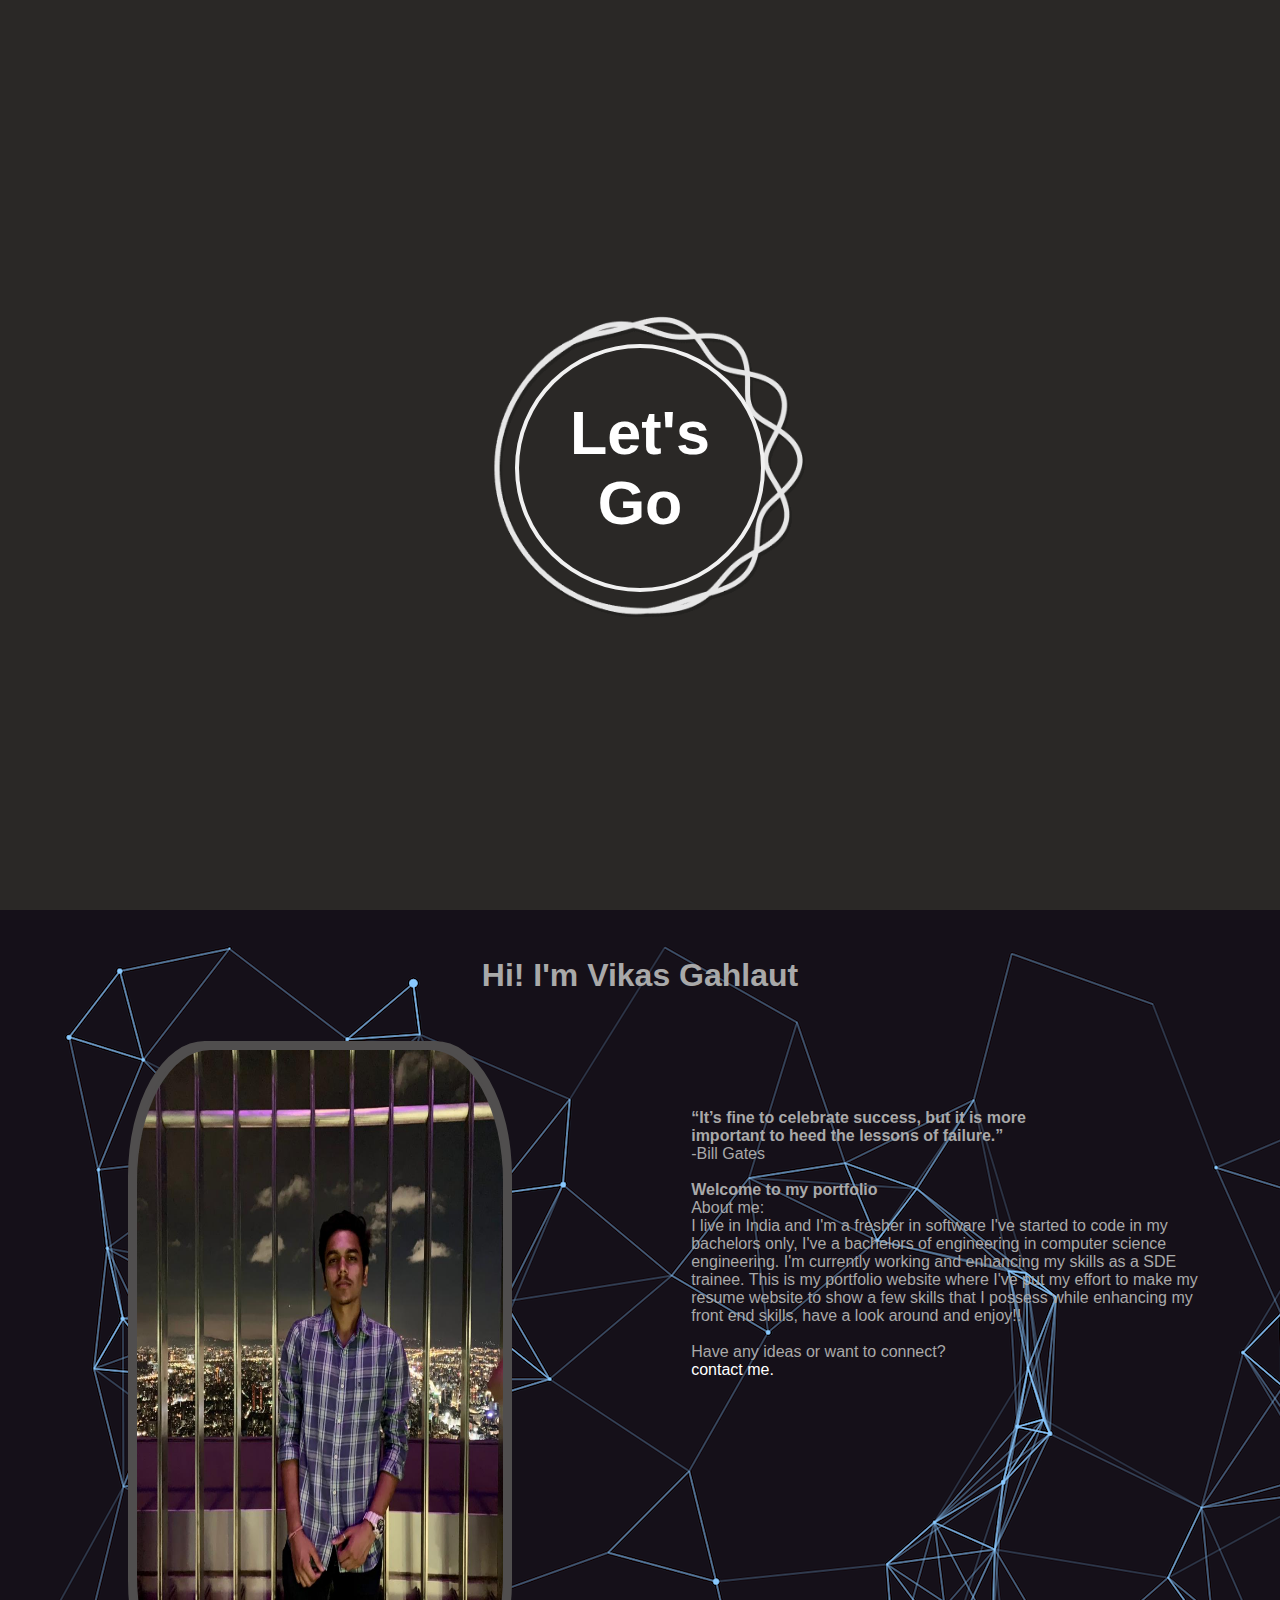
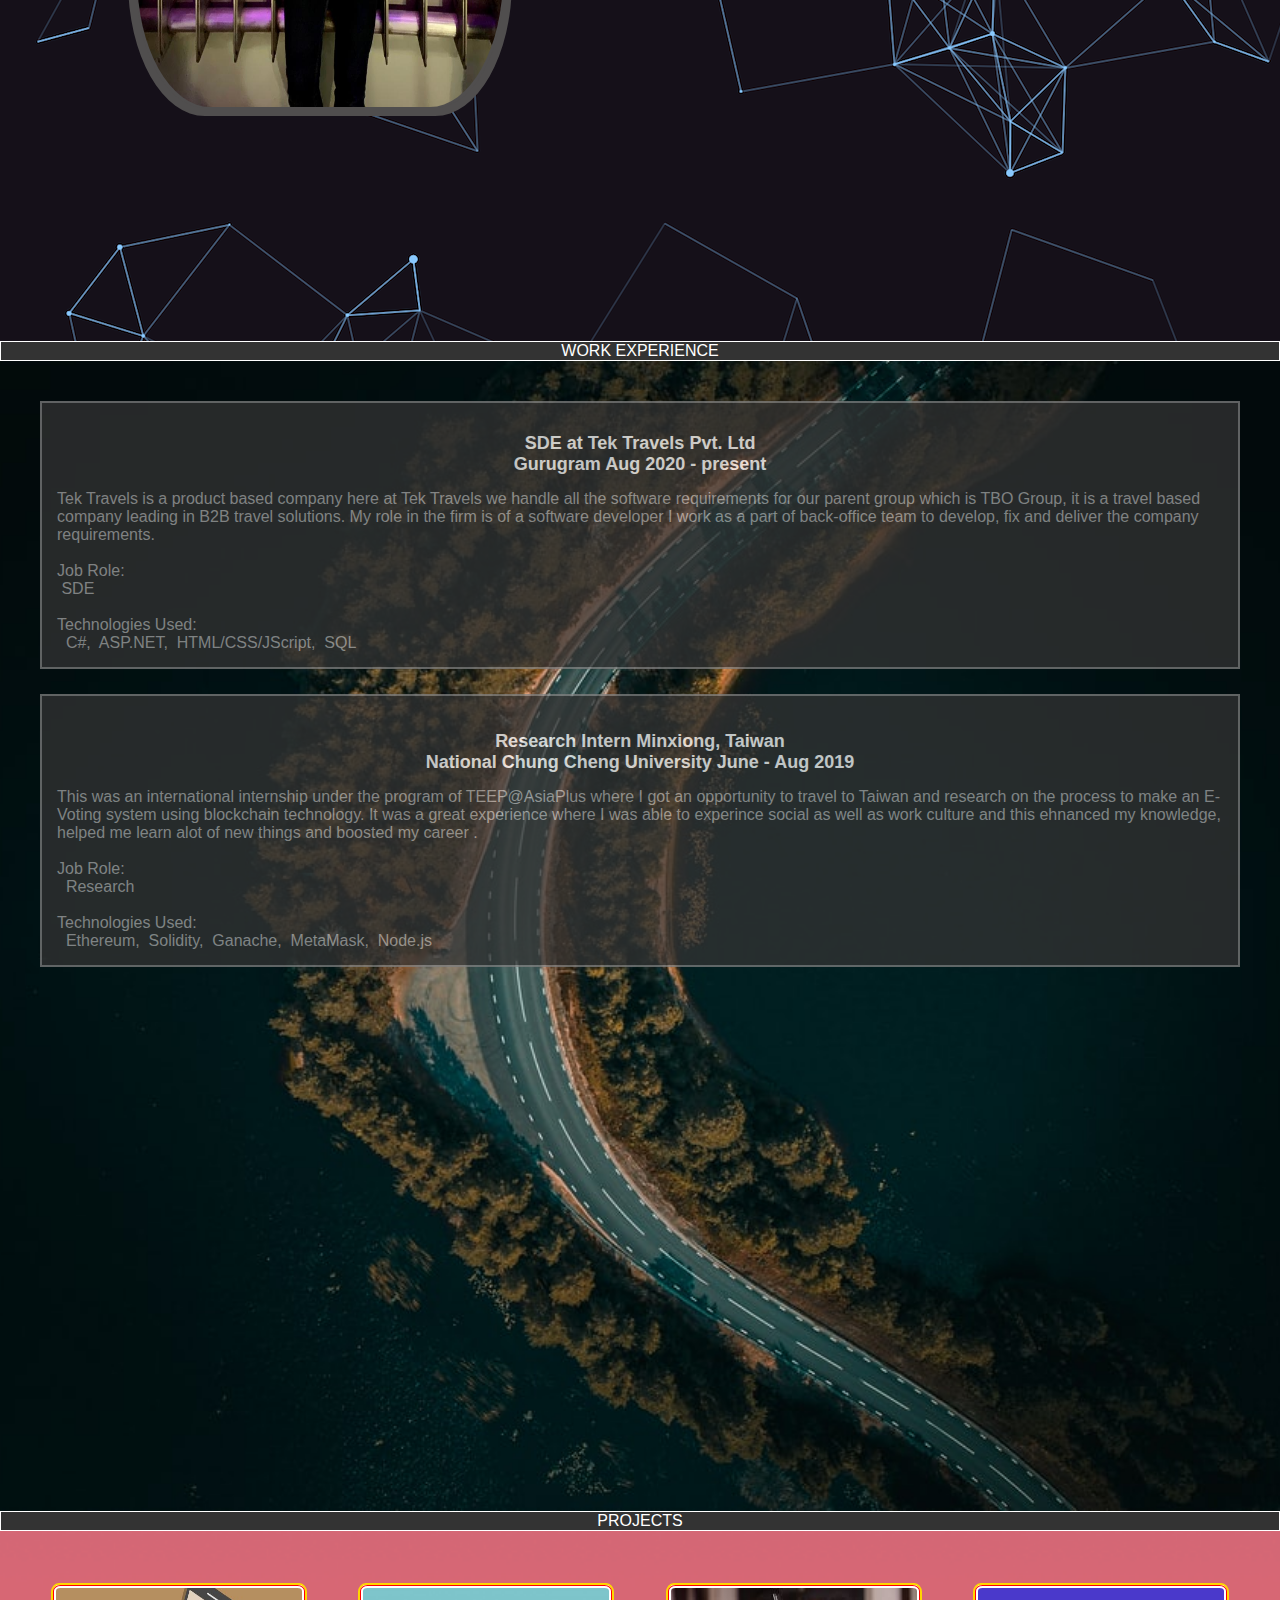
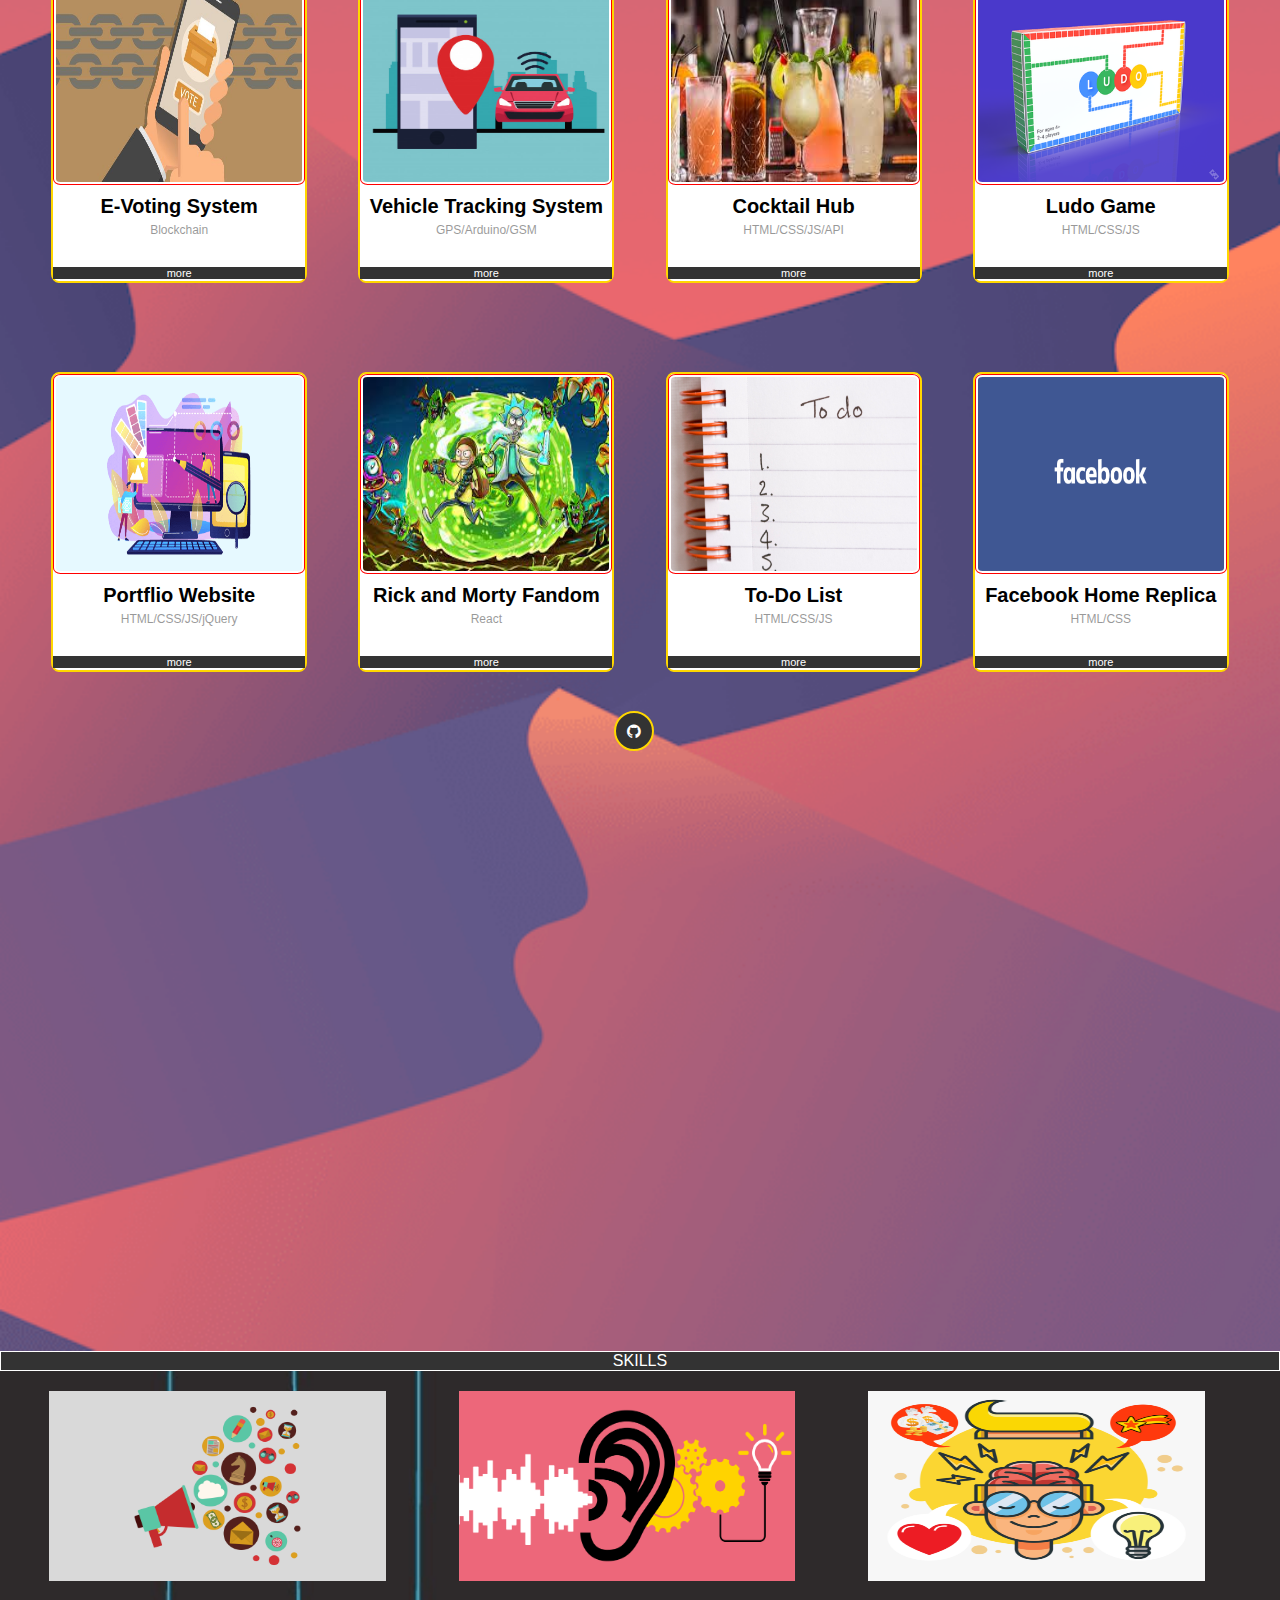
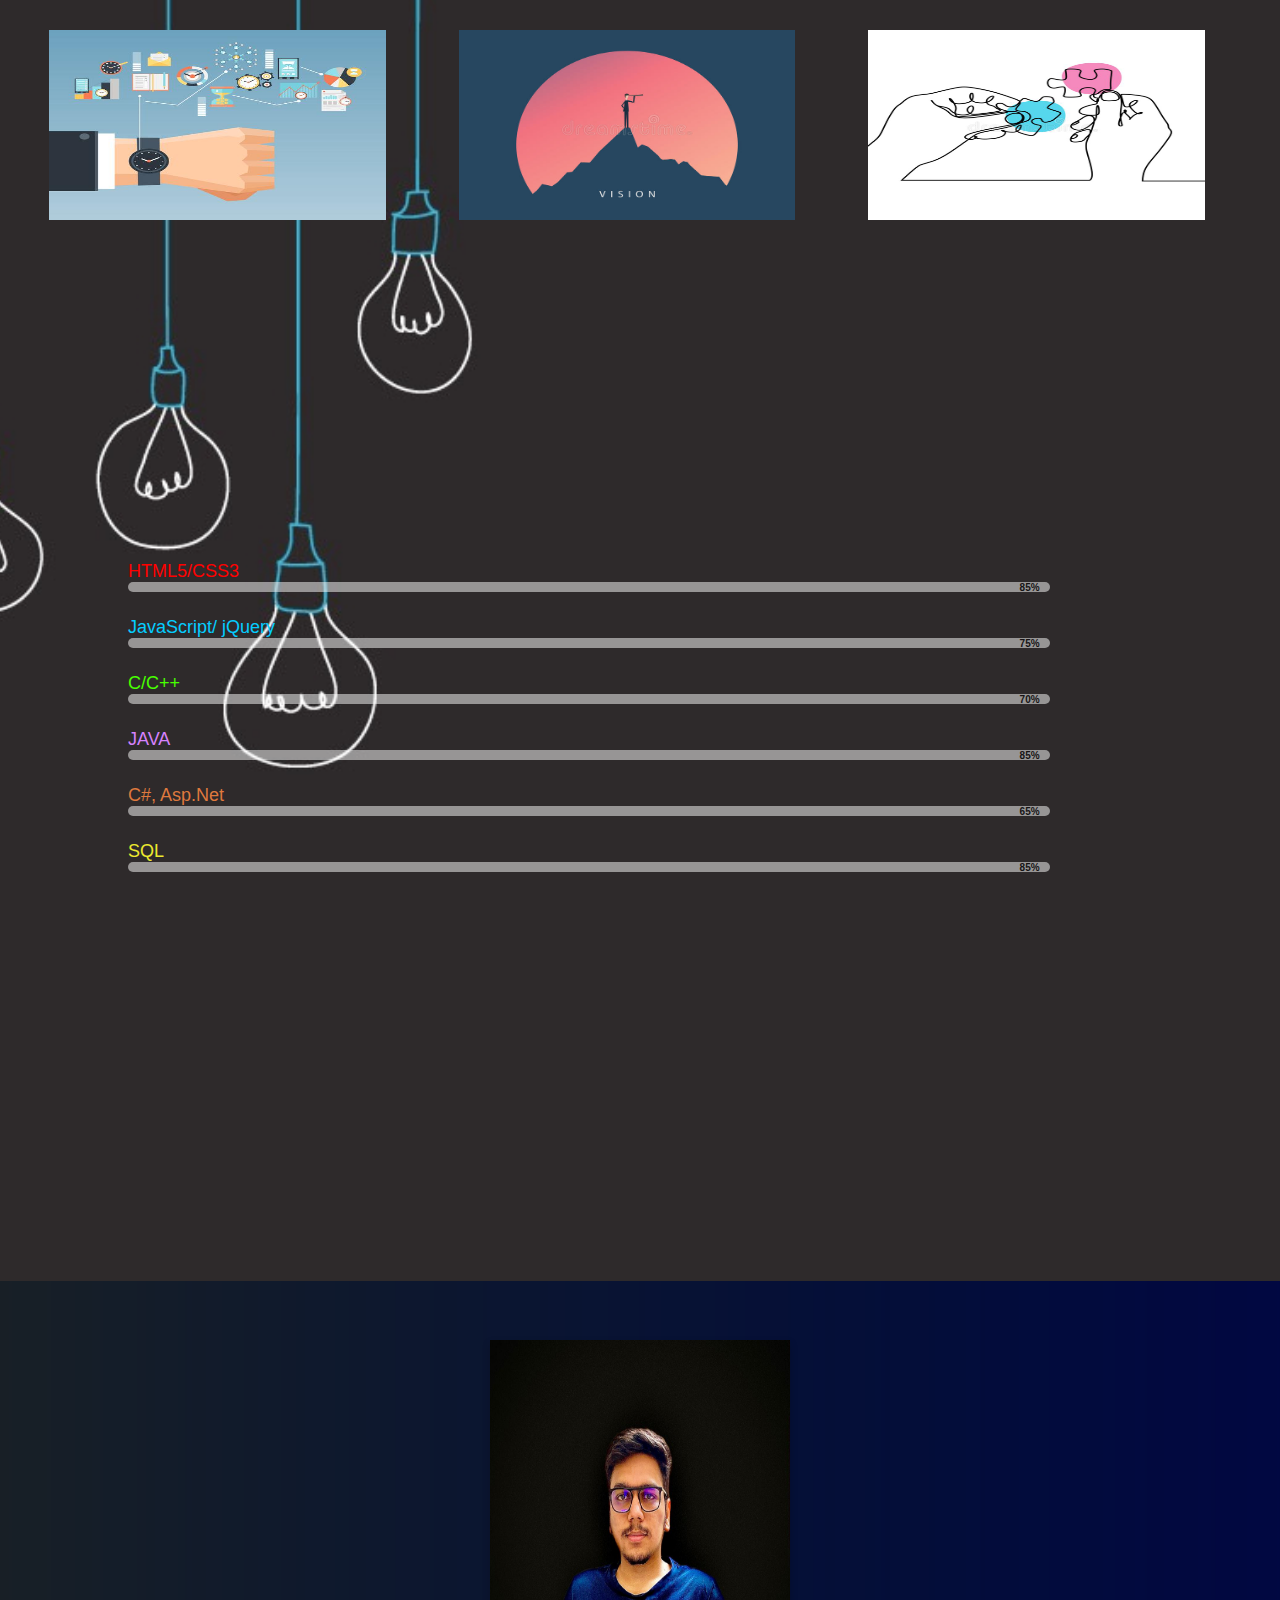
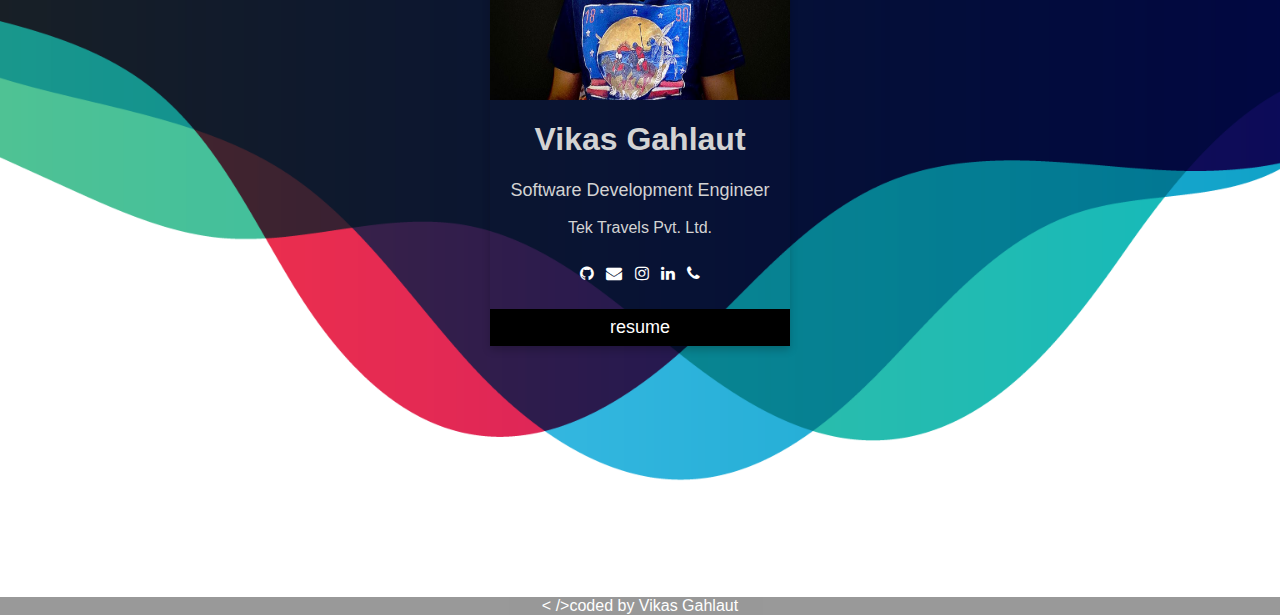
<file: index.html>
<html>
<title>
  Vikas' Portfolio
</title>

<head>
  <meta name="viewport" content="width=device-width, initial-scale=1.0">
  <script src="https://cdn.jsdelivr.net/npm/@popperjs/core@2.9.1/dist/umd/popper.min.js"
    integrity="sha384-SR1sx49pcuLnqZUnnPwx6FCym0wLsk5JZuNx2bPPENzswTNFaQU1RDvt3wT4gWFG" crossorigin="anonymous">
  </script>
  <script src="https://cdn.jsdelivr.net/npm/bootstrap@5.0.0-beta3/dist/js/bootstrap.min.js"
    integrity="sha384-j0CNLUeiqtyaRmlzUHCPZ+Gy5fQu0dQ6eZ/xAww941Ai1SxSY+0EQqNXNE6DZiVc" crossorigin="anonymous">
  </script>
  <script src="https://ajax.googleapis.com/ajax/libs/jquery/3.5.1/jquery.min.js"></script>
  <meta name="viewport" content="width=device-width, initial-scale=1">
  <link rel="stylesheet" href="https://cdnjs.cloudflare.com/ajax/libs/font-awesome/4.7.0/css/font-awesome.min.css">
  <script src="home.js">

  </script>
  <!-- <link rel="stylesheet" href="https://www.w3schools.com/w3css/4/w3.css"> -->
  <link rel="stylesheet" type="text/css" href="home.css">
</head>

<body>

  <div id="navbarMain">
    <span class="navbar" id="home">Home</span>
    <span class="navbar" id="work">Work Experience</span>
    <span class="navbar" id="projects">Projects</span>
    <span class="navbar" id="skills">Skills</span>
    <span class="navbar contactme" id="contact">Contact Me</span>
  </div>

  <div class="bg-image img1">
    <div class="bg-text" id="textTop">
      Let's Go
    </div>
  </div>

  <div class="img2">
    <div id="name" class="content">
      <h1>Hi! I'm Vikas Gahlaut</h1>
    </div>
    <div class="bg-image" id="secondDiv">
      <div id="myImage">
        <div class="mySlides">
          <img src="myImage1.jpeg" alt="my Image" style="width: 100%;height: 100%; border-radius: 20%;">
        </div>
        <div class="mySlides">
          <img src="myImage4.jpeg" alt="my Image" style="width: 100%;height: 100%; border-radius: 20%;">
        </div>
        <div class="mySlides">
          <img src="myImage2.jpeg" alt="my Image" style="width: 100%;height: 100%; border-radius: 20%;">
        </div>
        <div class="mySlides">
          <img src="myImage3.jpeg" alt="my Image" style="width: 100%;height: 100%; border-radius: 20%;">
        </div>

      </div>
      <script>
        //photo slider 
        var slideIndex = 0;
        showSlides();

        function showSlides() {
          var i;
          var slides = document.getElementsByClassName("mySlides");
          for (i = 0; i < slides.length; i++) {
            slides[i].style.display = "none";
          }
          slideIndex++;
          if (slideIndex > slides.length) {
            slideIndex = 1
          }
          slides[slideIndex - 1].style.display = "block";
          if (screen.width >= 600) {
            if (slideIndex == 1 || slideIndex == 3) {
              document.getElementById('myImage').style.width = "30%";
              document.getElementById('myImage').style.marginLeft = "10%";
            } else {
              document.getElementById('myImage').style.width = "45%";
              document.getElementById('myImage').style.marginLeft = "5%";
            }
          } else {
            document.getElementById('myImage').style.width = "80%";
            document.getElementById('myImage').style.height = "60%";
            document.getElementById('myImage').style.marginLeft = "10%";
          }

          setTimeout(showSlides, 2000); // Change image every 2 seconds
        }
      </script>
      <div id="myText">
        <p>
          <b>“It’s fine to celebrate success, but it is more <br>important to heed the lessons of failure.”
          </b><br>-Bill Gates<br><br>

          <b>Welcome to my portfolio</b><br>
          About me:<br>
          I live in India and I'm a fresher in software I've started to code in my bachelors only, I've a bachelors of engineering
          in computer science engineering. I'm currently working and enhancing my skills as a SDE trainee.
          This is my portfolio website where I've put my effort to make my resume website to show a few skills that I possess
          while enhancing my front end skills, have a look around and enjoy!!<br><br>
          Have any ideas or want to connect? <br><a class="contactMe" id="contactmeTxt">contact me.</a>
        </p>
      </div>
    </div>

  </div>

  <div class="bg-image img3">
    <div class="heading">WORK EXPERIENCE</div>
    <div id="workDiv">
      <div class="txtWorkEx" id="txtWorkEx">
        <div class="headingWorkEx" id="gurgaon">
          <b> SDE at Tek Travels Pvt. Ltd<br>
            Gurugram Aug 2020 - present
          </b>
        </div>
        Tek Travels is a product based company here at Tek Travels we handle all the software requirements for our
        parent group which is TBO Group, it is a travel based company leading in B2B travel solutions.
        My role in the firm is of a software developer I work as a part of back-office team to develop, fix and deliver
        the company requirements.<br><br>
        Job Role:<br>&nbsp;SDE <br><br>
        Technologies Used:<br>&nbsp; C#,&nbsp; ASP.NET,&nbsp; HTML/CSS/JScript,&nbsp; SQL<br>
      </div>
      
      <div class="txtWorkEx" id="txtWorkEx2">
        <div class="headingWorkEx" style="margin-top:5px;">
          <b>Research Intern Minxiong, Taiwan<br>
            National Chung Cheng University June - Aug 2019</b>
        </div>
        This was an international internship under the program of TEEP@AsiaPlus where I got an opportunity to travel to
        Taiwan and research on the process to make an E-Voting system using blockchain technology. It was a great
        experience where I was able to experince social as well as work culture and this ehnanced my knowledge, helped
        me
        learn alot of new things and boosted my career .<br><br>
        Job Role:<br>&nbsp; Research<br><br>
        Technologies Used:<br>&nbsp; Ethereum,&nbsp; Solidity,&nbsp; Ganache,&nbsp; MetaMask,&nbsp;
        Node.js<br>
      </div>
    </div>
  </div>

  <div class="bg-image img4" id="projectsDiv" >
    <div class="heading">PROJECTS</div>
    <div class="project"  onclick="showMore(1)">
      <img class="pimg" alt="E-Voting Image" src="eVoting.jpeg" id="i1">
      <p class="headingP" id="p1">E-Voting System</p>
      <p class="tech">Blockchain</p>
      <p class="moreButton" id="b1" >more</p>
      <p class="pcontent" id="c1">In this project I along with my team did a research on the development of an electronic
        voting system that can be used by many states or even companies to conduct elections
        which works on Blockchain technology for this we used Ethereum blockchain open-source to
        create the system. This project was assigned to me under my research internship at CCU
        Taiwan.</p>
    </div>
    <div class="project" onclick="showMore(2)">
      <img class="pimg" alt="Vehicle tracking Image" src="vehicle.jpg" id="i2">
      <p class="headingP" id="p2">Vehicle Tracking System</p>
      <p class="tech">GPS/Arduino/GSM</p>
      <p class="moreButton" id="b2" >more</p>
      <p class="pcontent" id="c2">Wireless communication technologies
        which enables us to communicate between vehicle to vehicle and vehicle to person by just sending a message from a device to the 
        tracking system and then it provides us with a geographical location of the first vehicle to the other vehicle/vehicles so that 
        they can follow it and reach their respective destination with ease</p>
    </div>
    <div class="project" onclick="showMore(3)">
      <img class="pimg" alt="Cocktail hub img" src="cocktail.jfif" id="i3">
      <p class="headingP" id="p3">Cocktail Hub</p>
      <p class="tech">HTML/CSS/JS/API</p>
      <p class="moreButton" id="b3" >more</p>
      <p class="pcontent" id="c3">This was a project to create a website
        for a bar where they serve cocktails and mocktails. In this project I've used mainly two api's one of google maps 
        and another one to show the drinks available in the menu. There's one option in this project where 
        user can click on random button to select a random drink if they are confused with the wide choice of drinks available.
      </p>
    </div>
    <div class="project"  onclick="showMore(7)">
      <img class="pimg" alt="Ludo Image" src="ludo.png" id="i7">
      <p class="headingP" id="p7">Ludo Game</p><p class="tech">HTML/CSS/JS</p><p class="moreButton" id="b7">more</p>
      <p class="pcontent" id="c7">
        Ludo is a very famous indian game and almost every have played this once in their lifetime so, in this project
        I've created this game using basic front end technologies. In the game player can use the dice to start the game it has a random functionality
        just as the original game. It was a fun project as I myself love to play this game.
      </p>
    </div>
    <div class="project"  onclick="showMore(8)">
      <img class="pimg" alt="Portfolio website" src="portfolio.png" id="i8">
      <p class="headingP" id="p8">Portflio Website</p>
      <p class="tech">HTML/CSS/JS/jQuery</p>
      <p class="moreButton" id="b8">more</p>
      <p class="pcontent" id="c8">Created a website to show my skills and present my portfolio. I've used HTML, CSS, Js and jQuery
        for the development of this website where I've tried to utilise my front end skills in developing portfolio for myself.
        In this I've made the website responsive and have used a few animations to make the portfolio look more attractive.
      </p>     
    </div>
    <div class="project" onclick="showMore(4)">
      <img class="pimg" alt="Rick and Morty" src="rNm.jpg" id="i4">
      <p class="headingP" id="p4">Rick and Morty Fandom</p>
      <p class="tech">React</p>
      <p class="moreButton" id="b4">more</p>
      <p class="pcontent" id="c4">Created a Fandom website for a famous animated american show by the name rick and morty.
        This is one of my favourite animated TV shows as it is full of science fiction things.
        This project was created to use the basics of react that I've learnt in my course.
      </p>
    </div>
    <div class="project"  onclick="showMore(6)">
      <img class="pimg" alt="ToDo List" src="todo.jpg"id="i6">
      <p class="headingP" id="p6">To-Do List</p><p class="tech">HTML/CSS/JS</p><p class="moreButton" id="b6">more</p>
      <p class="pcontent" id="c6">Created a To-Do list for creating tasks basically It's a list of tasks you need to complete, or things that you want to do.
         Most typically, they're organised in order of priority. In this list you can add or delete tasks or even strike them out whatever is best as per one's convinence.</p>
      
    </div>
    
    <div class="project" onclick="showMore(5)">
      <img class="pimg" alt="Facebook" src="fb.jpeg" id="i5">
      <p class="headingP" id="p5">Facebook Home Replica</p>
      <p class="tech">HTML/CSS</p>
      <p class="moreButton" id="b5">more</p>
      <p class="pcontent" id="c5">This project was created using HTML5 and CSS3, here I replicated facebook's home page i.e. signup 
        and login page.
      </p>
    </div>
    
    <div class="project githubP" >
      <a href="https://github.com/vikasgahlaut99 " target="_blank" ><i class="fa fa-github" style="height: 100%;width: 100%;padding: 10px;" ></i></a>
    </div>
    
  </div>

 <div class="bg-image img5">
    <div class="heading" id="skillBox" style="margin-bottom:15px;">SKILLS</div>
    <div class="flip-box-Main">
      <div class="flip-box">
        <div class="flip-box-inner">
          <div class="flip-box-front">
            <img src="communication.png" alt="Communication Skills" style="width:90%;height:100%">
          </div>
          <div class="flip-box-back">
            <p style="font-size:14px">Communication skills</p>
            <p style="font-size:11px">I'm pretty good in communicating with an individual or a team and I can fluently
              speak English, Hindi and Punjabi also I'm learning japanese.
            </p>
          </div>
        </div>
      </div>

      <div class="flip-box">
        <div class="flip-box-inner">
          <div class="flip-box-front">
            <img src="activeListener.png" alt="Listening skills" style="width:90%;height:100%">
          </div>
          <div class="flip-box-back">
            <p style="font-size:13px">Active listening skills</p>
            <p style="font-size:9px">As important speaking is listening to one is another must have skill in an
              individual, Active listening is the ability to focus completely on a speaker. </p>
          </div>
        </div>
      </div>

      <div class="flip-box">
        <div class="flip-box-inner">
          <div class="flip-box-front">
            <img src="creativity.jpg" alt="Creativity" style="width:90%;height:100%">
          </div>
          <div class="flip-box-back">
            <p style="font-size:15px">Creativity</p>
            <p style="font-size:9px">Creativity is the act of turning new and imaginative ideas into reality.I
              belive
              I'm very creative which helps me to enjoy things that I do by making them more fun and creative.</p>
          </div>
        </div>
      </div>

      <div class="flip-box">
        <div class="flip-box-inner">
          <div class="flip-box-front">
            <img src="managment.jpg" alt="Managment" style="width:90%;height:100%">
          </div>
          <div class="flip-box-back">
            <h2 style="font-size:13px">Management skills</h2>
            <p style="font-size:10px">Managerial skills are a must for an individual as this qualities helps a
              person to not only govern the tasks but also the people around them. </p>
          </div>
        </div>
      </div>

      <div class="flip-box">
        <div class="flip-box-inner">
          <div class="flip-box-front">
            <img src="vision.jpg" alt="Vision" style="width:90%;height:100%">
          </div>
          <div class="flip-box-back">
            <p style="font-size:13px">Vision</p>
            <p style="font-size:10px">Being visionary is essential as it shows the persons intrest in that particular
              thing. Vision is also a very important soft skill to get a sneak into the future of product.</p>
          </div>
        </div>
      </div>

      <div class="flip-box">
        <div class="flip-box-inner">
          <div class="flip-box-front">
            <img src="problemSolving.jpg" alt="Problem Solving" style="width:90%;height:100%">
          </div>
          <div class="flip-box-back">
            <h2 style="font-size:13px">Problem-solving skills</h2>
            <p style="font-size:10px">Problem-solving skills are qualities that help you determine the source of a
              problem
              and quickly find an
              effective solution.</p>
          </div>
        </div>
      </div>
    </div>
    <div id="skillBar">
      <div class="bar-1">
        <div class="title" style="color: red">HTML5/CSS3</div>
        <div class="bar" data-width="85%">
          <div class="bar-inner" style="background: red"></div>
          <div class="bar-percent">85%</div>
        </div>
      </div>

      <div class="bar-1">
        <div class="title" style="color: #05cdff;">JavaScript/ jQuery</div>
        <div class="bar" data-width="75%">
          <div class="bar-inner" style="background: #00c3ff;"></div>
          <div class="bar-percent">75%</div>
        </div>
      </div>

      <div class="bar-1">
        <div class="title" style="color: #48ff00;">C/C++</div>
        <div class="bar" data-width="70%">
          <div class="bar-inner" style="background: #09ff00;"></div>
          <div class="bar-percent">70%</div>
        </div>
      </div>

      <div class="bar-1">
        <div class="title" style="color: #d682fd">JAVA</div>
        <div class="bar" data-width="80%">
          <div class="bar-inner" style="background: #bc36ce;"></div>
          <div class="bar-percent">85%</div>
        </div>
      </div>

      <div class="bar-1">
        <div class="title" style="color: #df793e">C#, Asp.Net</div>
        <div class="bar" data-width="65%">
          <div class="bar-inner" style="background: #fc8d33;"></div>
          <div class="bar-percent">65%</div>
        </div>
      </div>

      <div class="bar-1">
        <div class="title" style="color: #ece92f">SQL</div>
        <div class="bar" data-width="85%">
          <div class="bar-inner" style="background: #ece92f;"></div>
          <div class="bar-percent">85%</div>
        </div>
      </div>
    </div>
  </div>
  
  <div class="bg-image img6" id="contactDiv">
    <div id="contactDivBlank" style="height:20px;"></div>
    <div class="contact">
      <img src="contact.jpeg" alt="CONTACT ME" style="width: 100%; height: 40%;">
      <h1>Vikas Gahlaut</h1>
      <p class="title">Software Development Engineer</p>
      <p>Tek Travels Pvt. Ltd.</p>
      <div style="margin: 24px 5px;">
        <a href="https://github.com/vikasgahlaut99 " style="padding:4px;" target="_blank"><i class="fa fa-github"></i></a>
        <a href="mailto:vikasgahlaut12@gmail.com" style="padding:4px;" target="_blank"><i class="fa fa-envelope"></i></a>
        <a href="https://www.instagram.com/gahlautvikas/" style="padding:4px;" target="_blank"><i class="fa fa-instagram"></i></a>
        <a href="https://www.linkedin.com/in/vikas-gahlaut/" target="_blank"><i class="fa fa-linkedin" style="padding:4px;"></i></a>
        <a href="callto:#91-8872812680" style="padding:4px;" target="_blank"> <i class="fa fa-phone"></i></a>

      </div>
      <button><a id="pdf" href="VikasGahlautResume.pdf" style="text-decoration: none;" target="_blank">resume</a>
    </div>
  </div>

  <footer style="background-color:#333;opacity:50%; text-align :center; color:#fff;">
    <p>
      < />coded by Vikas Gahlaut
    </p>
  </footer>


</body>


</html>
</file>
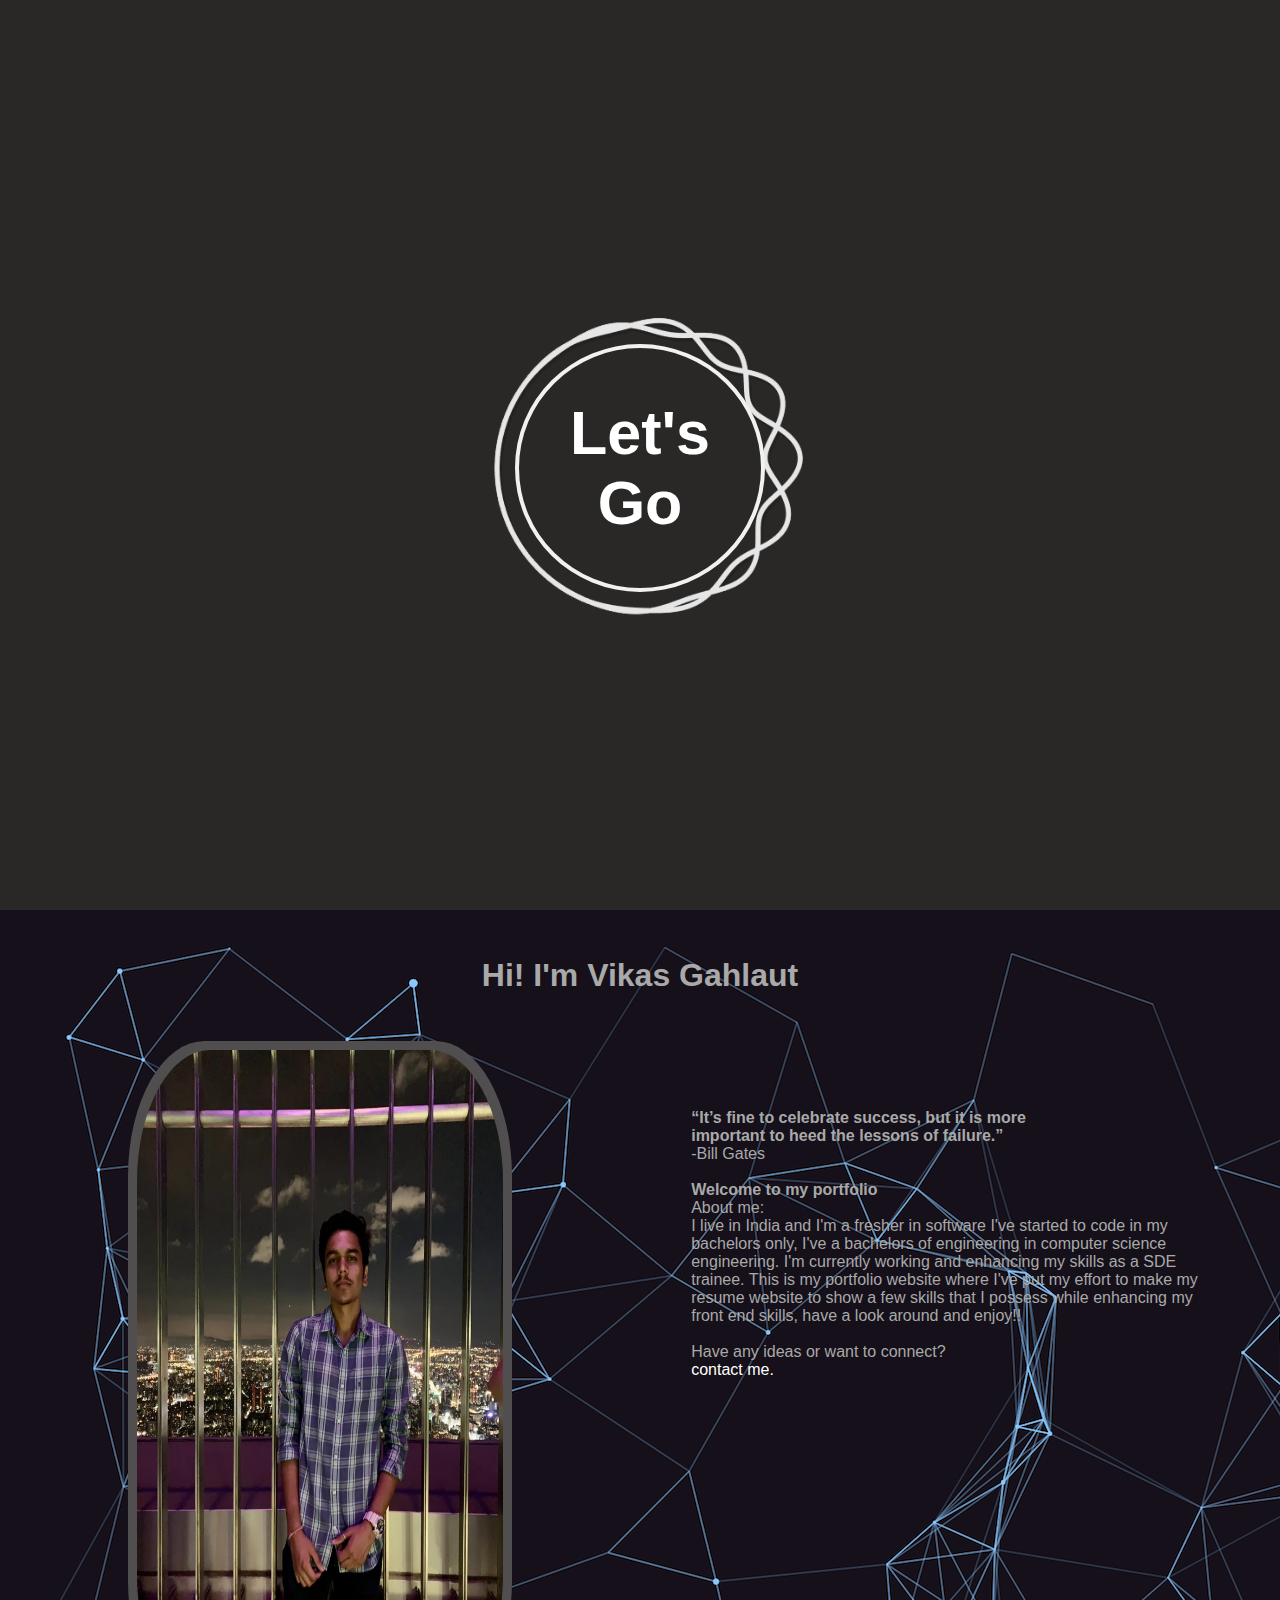
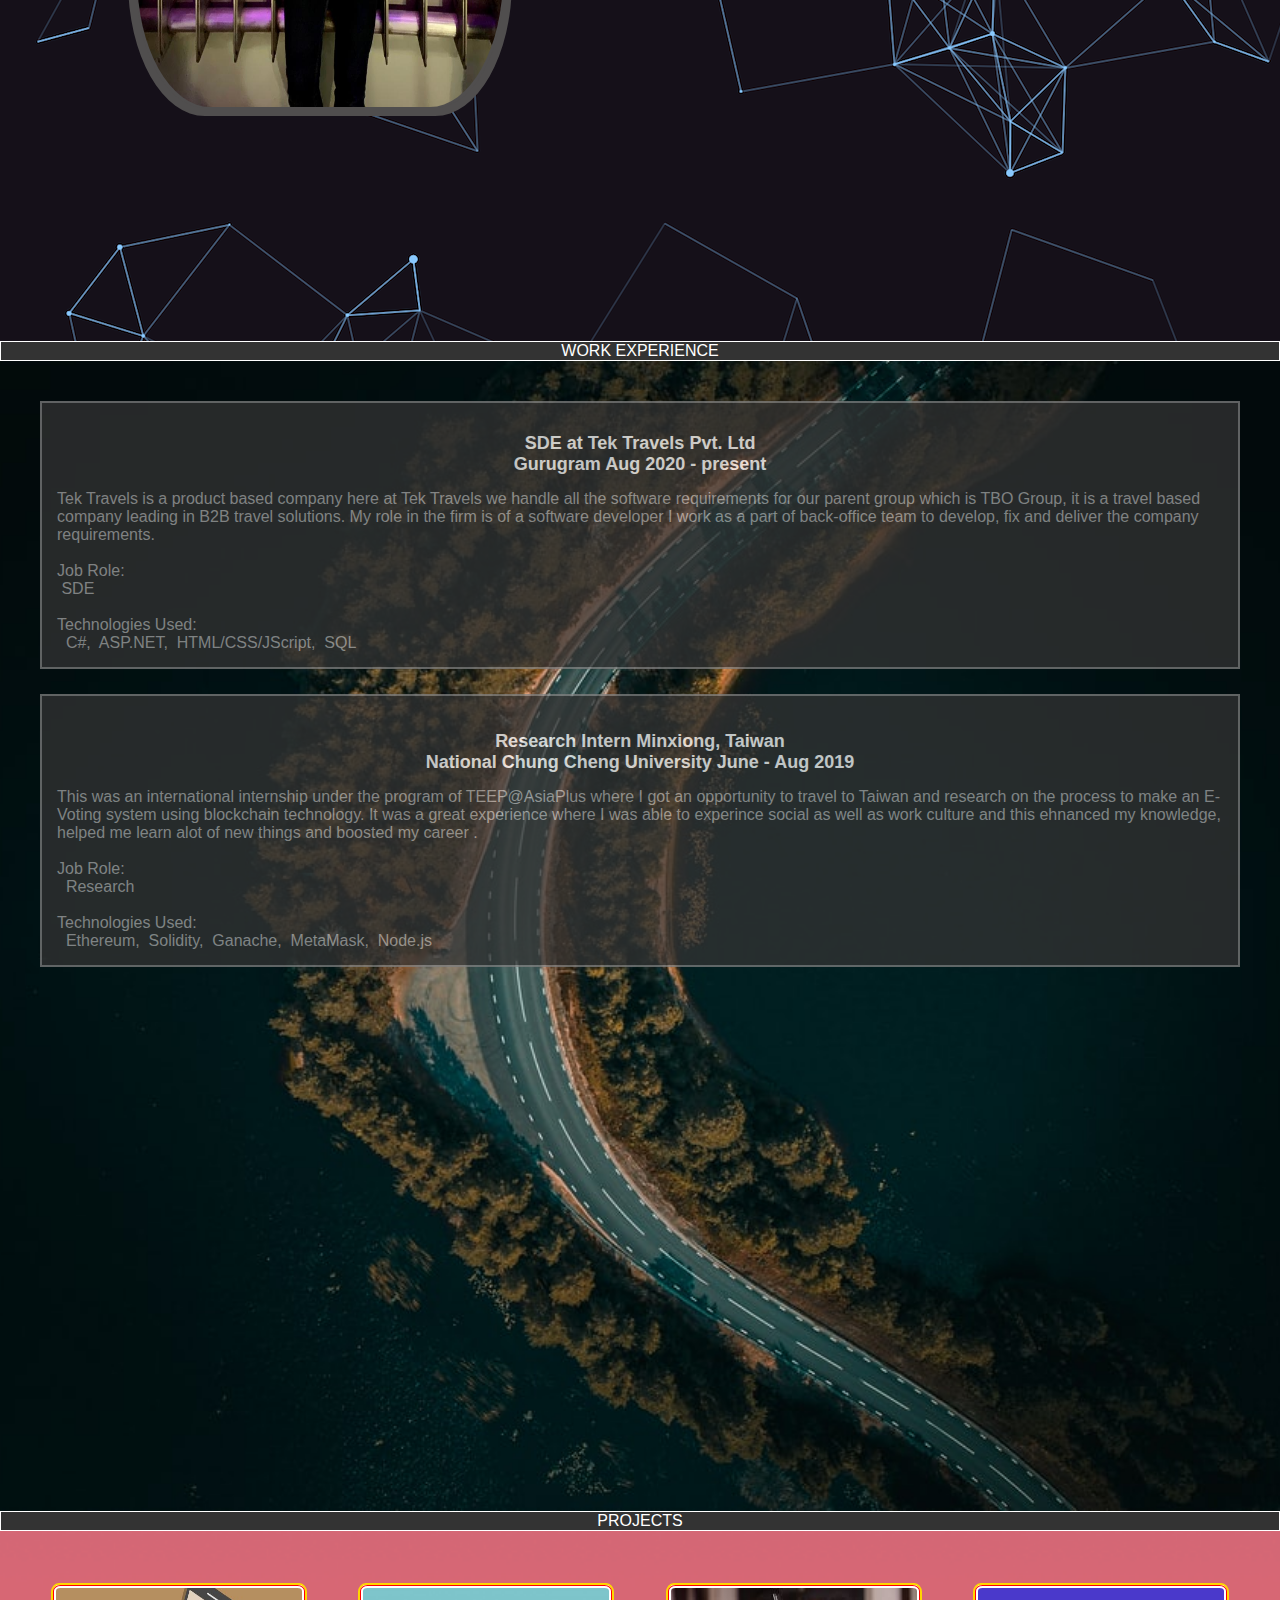
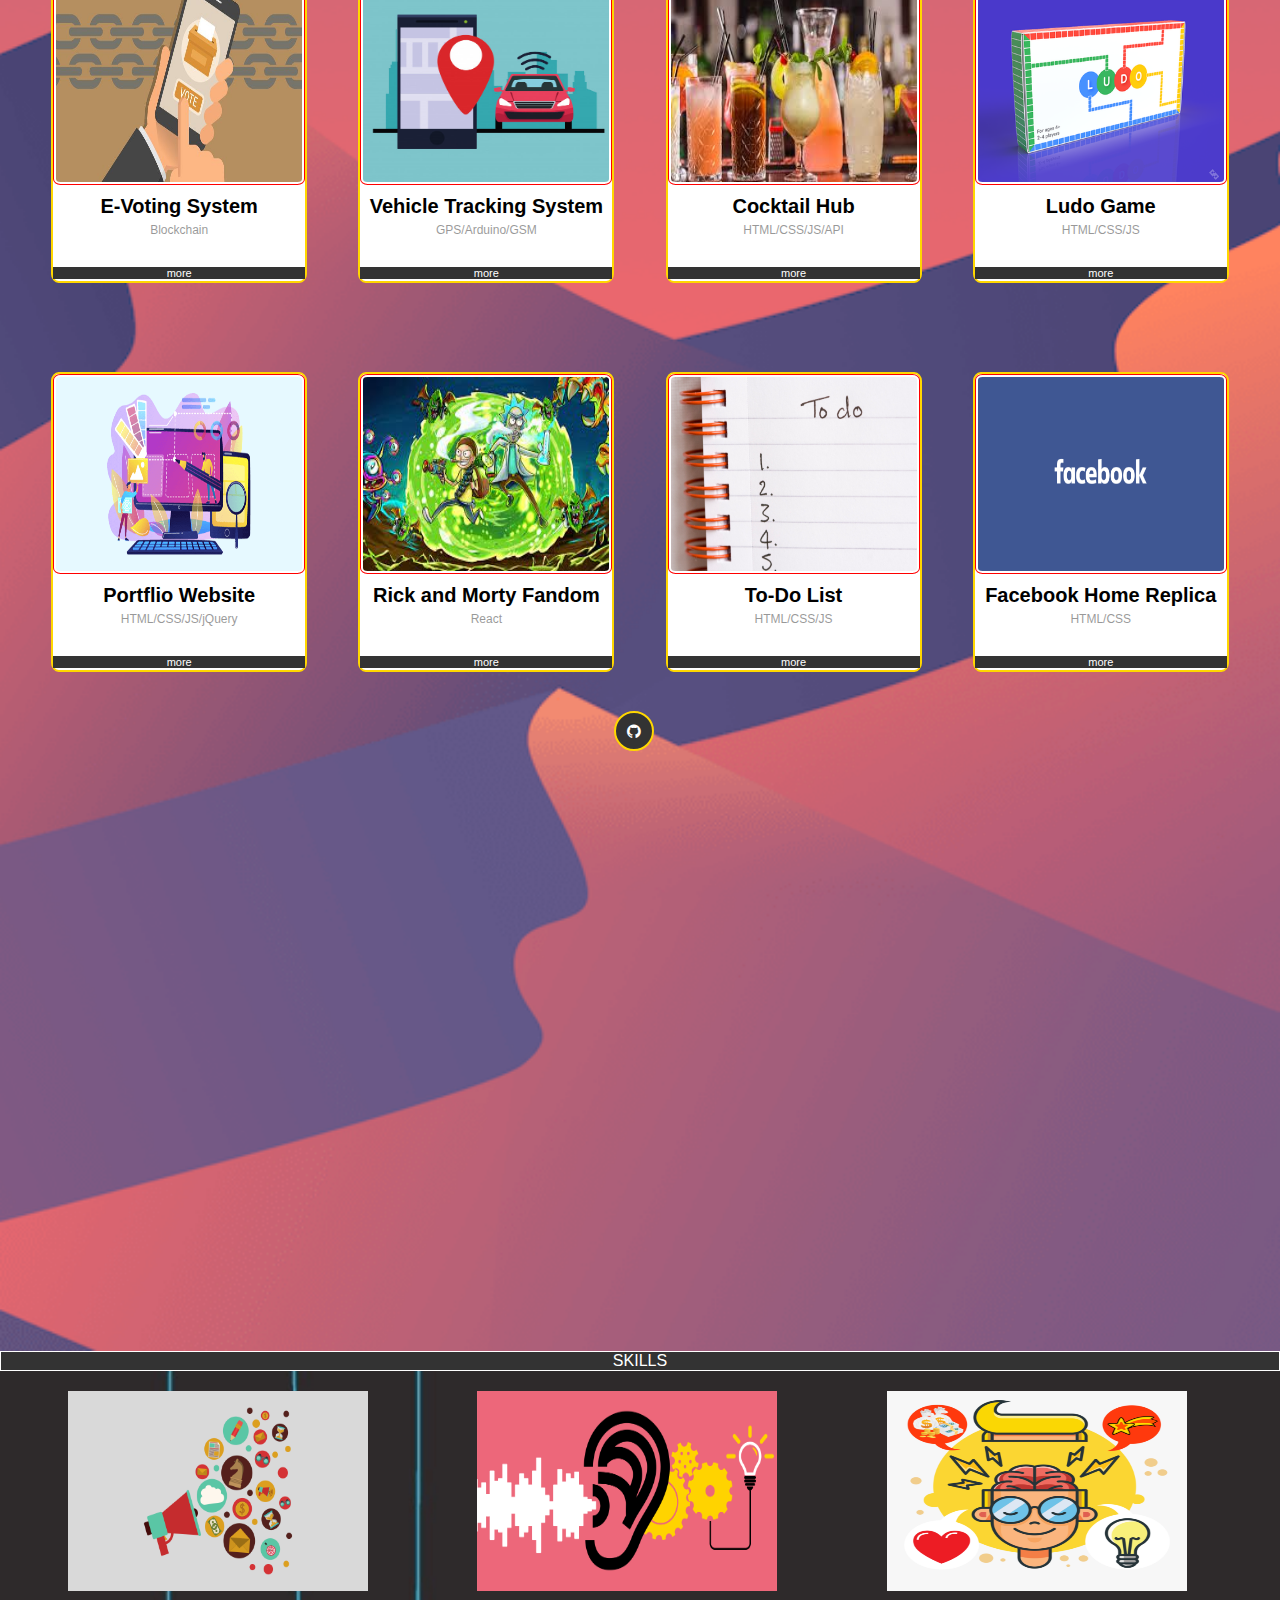
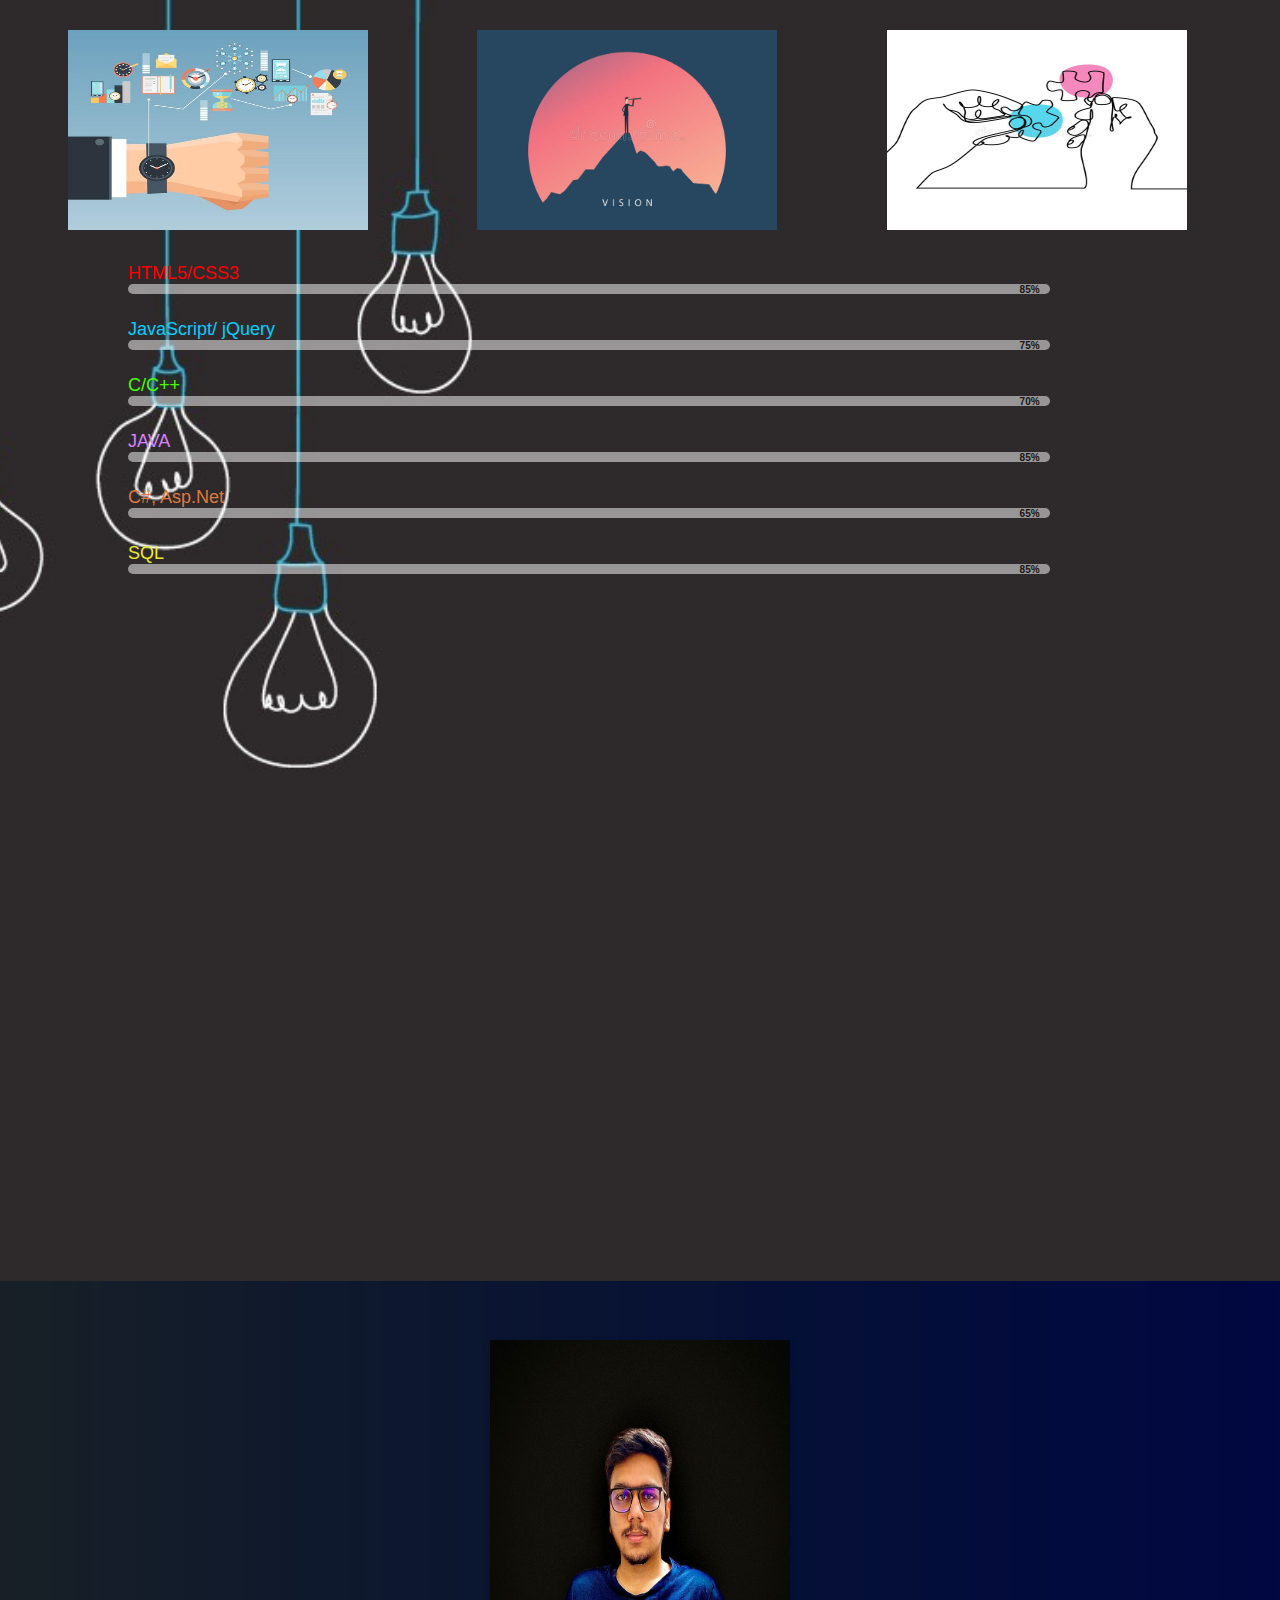
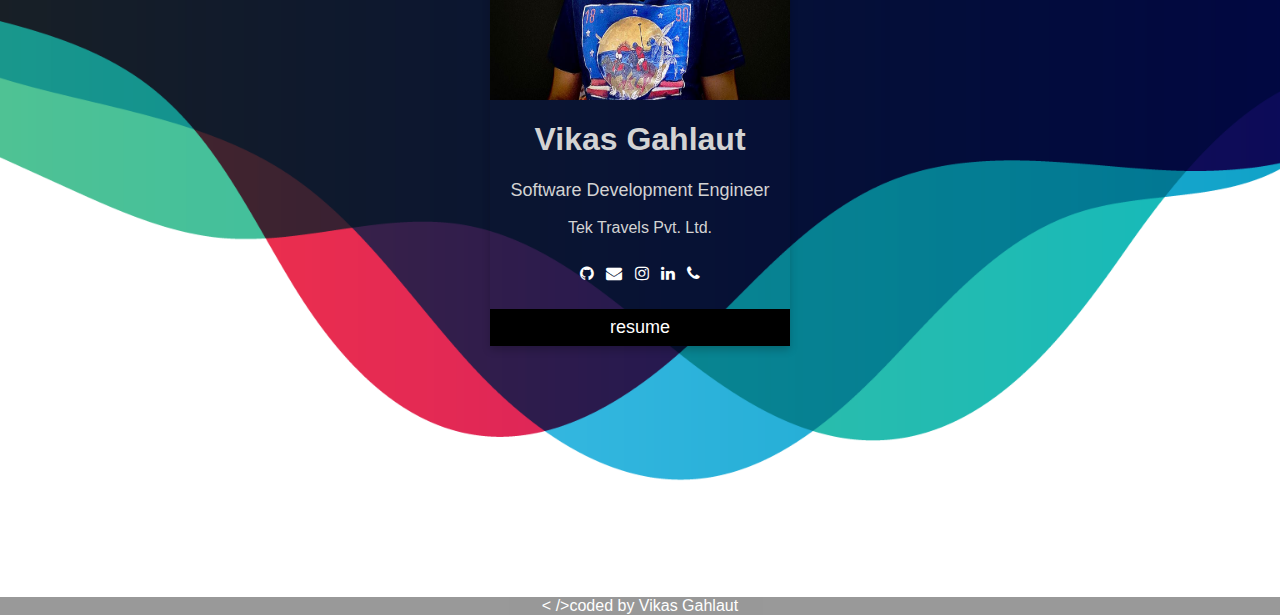
<file: home.html>
<html>
<title>
  Vikas' Portfolio
</title>

<head>
  <meta name="viewport" content="width=device-width, initial-scale=1.0">
  <script src="https://cdn.jsdelivr.net/npm/@popperjs/core@2.9.1/dist/umd/popper.min.js"
    integrity="sha384-SR1sx49pcuLnqZUnnPwx6FCym0wLsk5JZuNx2bPPENzswTNFaQU1RDvt3wT4gWFG" crossorigin="anonymous">
  </script>
  <script src="https://cdn.jsdelivr.net/npm/bootstrap@5.0.0-beta3/dist/js/bootstrap.min.js"
    integrity="sha384-j0CNLUeiqtyaRmlzUHCPZ+Gy5fQu0dQ6eZ/xAww941Ai1SxSY+0EQqNXNE6DZiVc" crossorigin="anonymous">
  </script>
  <script src="https://ajax.googleapis.com/ajax/libs/jquery/3.5.1/jquery.min.js"></script>
  <meta name="viewport" content="width=device-width, initial-scale=1">
  <link rel="stylesheet" href="https://cdnjs.cloudflare.com/ajax/libs/font-awesome/4.7.0/css/font-awesome.min.css">
  <script src="home.js">

  </script>
  <!-- <link rel="stylesheet" href="https://www.w3schools.com/w3css/4/w3.css"> -->
  <link rel="stylesheet" type="text/css" href="home.css">
</head>

<body>

  <div id="navbarMain">
    <span class="navbar" id="home">Home</span>
    <span class="navbar" id="work">Work Experience</span>
    <span class="navbar" id="projects">Projects</span>
    <span class="navbar" id="skills">Skills</span>
    <span class="navbar contactme" id="contact">Contact Me</span>
  </div>

  <div class="bg-image img1">
    <div class="bg-text" id="textTop">
      Let's Go
    </div>
  </div>

  <div class="img2">
    <div id="name" class="content">
      <h1>Hi! I'm Vikas Gahlaut</h1>
    </div>
    <div class="bg-image" id="secondDiv">
      <div id="myImage">
        <div class="mySlides">
          <img src="myImage1.jpeg" alt="my Image" style="width: 100%;height: 100%; border-radius: 20%;">
        </div>
        <div class="mySlides">
          <img src="myImage4.jpeg" alt="my Image" style="width: 100%;height: 100%; border-radius: 20%;">
        </div>
        <div class="mySlides">
          <img src="myImage2.jpeg" alt="my Image" style="width: 100%;height: 100%; border-radius: 20%;">
        </div>
        <div class="mySlides">
          <img src="myImage3.jpeg" alt="my Image" style="width: 100%;height: 100%; border-radius: 20%;">
        </div>

      </div>
      <script>
        //photo slider 
        var slideIndex = 0;
        showSlides();

        function showSlides() {
          var i;
          var slides = document.getElementsByClassName("mySlides");
          for (i = 0; i < slides.length; i++) {
            slides[i].style.display = "none";
          }
          slideIndex++;
          if (slideIndex > slides.length) {
            slideIndex = 1
          }
          slides[slideIndex - 1].style.display = "block";
          if (screen.width >= 600) {
            if (slideIndex == 1 || slideIndex == 3) {
              document.getElementById('myImage').style.width = "30%";
              document.getElementById('myImage').style.marginLeft = "10%";
            } else {
              document.getElementById('myImage').style.width = "45%";
              document.getElementById('myImage').style.marginLeft = "5%";
            }
          } else {
            document.getElementById('myImage').style.width = "80%";
            document.getElementById('myImage').style.height = "60%";
            document.getElementById('myImage').style.marginLeft = "10%";
          }

          setTimeout(showSlides, 2000); // Change image every 2 seconds
        }
      </script>
      <div id="myText">
        <p>
          <b>“It’s fine to celebrate success, but it is more <br>important to heed the lessons of failure.”
          </b><br>-Bill Gates<br><br>

          <b>Welcome to my portfolio</b><br>
          About me:<br>
          I live in India and I'm a fresher in software I've started to code in my bachelors only, I've a bachelors of engineering
          in computer science engineering. I'm currently working and enhancing my skills as a SDE trainee.
          This is my portfolio website where I've put my effort to make my resume website to show a few skills that I possess
          while enhancing my front end skills, have a look around and enjoy!!<br><br>
          Have any ideas or want to connect? <br><a class="contactMe" id="contactmeTxt">contact me.</a>
        </p>
      </div>
    </div>

  </div>

  <div class="bg-image img3">
    <div class="heading">WORK EXPERIENCE</div>
    <div id="workDiv">
      <div class="txtWorkEx" id="txtWorkEx">
        <div class="headingWorkEx" id="gurgaon">
          <b> SDE at Tek Travels Pvt. Ltd<br>
            Gurugram Aug 2020 - present
          </b>
        </div>
        Tek Travels is a product based company here at Tek Travels we handle all the software requirements for our
        parent group which is TBO Group, it is a travel based company leading in B2B travel solutions.
        My role in the firm is of a software developer I work as a part of back-office team to develop, fix and deliver
        the company requirements.<br><br>
        Job Role:<br>&nbsp;SDE <br><br>
        Technologies Used:<br>&nbsp; C#,&nbsp; ASP.NET,&nbsp; HTML/CSS/JScript,&nbsp; SQL<br>
      </div>
      
      <div class="txtWorkEx" id="txtWorkEx2">
        <div class="headingWorkEx" style="margin-top:5px;">
          <b>Research Intern Minxiong, Taiwan<br>
            National Chung Cheng University June - Aug 2019</b>
        </div>
        This was an international internship under the program of TEEP@AsiaPlus where I got an opportunity to travel to
        Taiwan and research on the process to make an E-Voting system using blockchain technology. It was a great
        experience where I was able to experince social as well as work culture and this ehnanced my knowledge, helped
        me
        learn alot of new things and boosted my career .<br><br>
        Job Role:<br>&nbsp; Research<br><br>
        Technologies Used:<br>&nbsp; Ethereum,&nbsp; Solidity,&nbsp; Ganache,&nbsp; MetaMask,&nbsp;
        Node.js<br>
      </div>
    </div>
  </div>

  <div class="bg-image img4" id="projectsDiv" >
    <div class="heading">PROJECTS</div>
    <div class="project"  onclick="showMore(1)">
      <img class="pimg" alt="E-Voting Image" src="eVoting.jpeg" id="i1">
      <p class="headingP" id="p1">E-Voting System</p>
      <p class="tech">Blockchain</p>
      <p class="moreButton" id="b1" >more</p>
      <p class="pcontent" id="c1">In this project I along with my team did a research on the development of an electronic
        voting system that can be used by many states or even companies to conduct elections
        which works on Blockchain technology for this we used Ethereum blockchain open-source to
        create the system. This project was assigned to me under my research internship at CCU
        Taiwan.</p>
    </div>
    <div class="project" onclick="showMore(2)">
      <img class="pimg" alt="Vehicle tracking Image" src="vehicle.jpg" id="i2">
      <p class="headingP" id="p2">Vehicle Tracking System</p>
      <p class="tech">GPS/Arduino/GSM</p>
      <p class="moreButton" id="b2" >more</p>
      <p class="pcontent" id="c2">Wireless communication technologies
        which enables us to communicate between vehicle to vehicle and vehicle to person by just sending a message from a device to the 
        tracking system and then it provides us with a geographical location of the first vehicle to the other vehicle/vehicles so that 
        they can follow it and reach their respective destination with ease</p>
    </div>
    <div class="project" onclick="showMore(3)">
      <img class="pimg" alt="Cocktail hub img" src="cocktail.jfif" id="i3">
      <p class="headingP" id="p3">Cocktail Hub</p>
      <p class="tech">HTML/CSS/JS/API</p>
      <p class="moreButton" id="b3" >more</p>
      <p class="pcontent" id="c3">This was a project to create a website
        for a bar where they serve cocktails and mocktails. In this project I've used mainly two api's one of google maps 
        and another one to show the drinks available in the menu. There's one option in this project where 
        user can click on random button to select a random drink if they are confused with the wide choice of drinks available.
      </p>
    </div>
    <div class="project"  onclick="showMore(7)">
      <img class="pimg" alt="Ludo Image" src="ludo.png" id="i7">
      <p class="headingP" id="p7">Ludo Game</p><p class="tech">HTML/CSS/JS</p><p class="moreButton" id="b7">more</p>
      <p class="pcontent" id="c7">
        Ludo is a very famous indian game and almost every have played this once in their lifetime so, in this project
        I've created this game using basic front end technologies. In the game player can use the dice to start the game it has a random functionality
        just as the original game. It was a fun project as I myself love to play this game.
      </p>
    </div>
    <div class="project"  onclick="showMore(8)">
      <img class="pimg" alt="Portfolio website" src="portfolio.png" id="i8">
      <p class="headingP" id="p8">Portflio Website</p>
      <p class="tech">HTML/CSS/JS/jQuery</p>
      <p class="moreButton" id="b8">more</p>
      <p class="pcontent" id="c8">Created a website to show my skills and present my portfolio. I've used HTML, CSS, Js and jQuery
        for the development of this website where I've tried to utilise my front end skills in developing portfolio for myself.
        In this I've made the website responsive and have used a few animations to make the portfolio look more attractive.
      </p>     
    </div>
    <div class="project" onclick="showMore(4)">
      <img class="pimg" alt="Rick and Morty" src="rNm.jpg" id="i4">
      <p class="headingP" id="p4">Rick and Morty Fandom</p>
      <p class="tech">React</p>
      <p class="moreButton" id="b4">more</p>
      <p class="pcontent" id="c4">Created a Fandom website for a famous animated american show by the name rick and morty.
        This is one of my favourite animated TV shows as it is full of science fiction things.
        This project was created to use the basics of react that I've learnt in my course.
      </p>
    </div>
    <div class="project"  onclick="showMore(6)">
      <img class="pimg" alt="ToDo List" src="todo.jpg"id="i6">
      <p class="headingP" id="p6">To-Do List</p><p class="tech">HTML/CSS/JS</p><p class="moreButton" id="b6">more</p>
      <p class="pcontent" id="c6">Created a To-Do list for creating tasks basically It's a list of tasks you need to complete, or things that you want to do.
         Most typically, they're organised in order of priority. In this list you can add or delete tasks or even strike them out whatever is best as per one's convinence.</p>
      
    </div>
    
    <div class="project" onclick="showMore(5)">
      <img class="pimg" alt="Facebook" src="fb.jpeg" id="i5">
      <p class="headingP" id="p5">Facebook Home Replica</p>
      <p class="tech">HTML/CSS</p>
      <p class="moreButton" id="b5">more</p>
      <p class="pcontent" id="c5">This project was created using HTML5 and CSS3, here I replicated facebook's home page i.e. signup 
        and login page.
      </p>
    </div>
    
    <div class="project githubP" >
      <a href="https://github.com/vikasgahlaut99 " target="_blank" ><i class="fa fa-github" style="height: 100%;width: 100%;padding: 10px;" ></i></a>
    </div>
    
  </div>

  <div class="bg-image img5">
    <div id="skillBox">
      <div class="heading" style="margin-bottom:15px;">SKILLS</div>
      <div class="flip-box">
        <div class="flip-box-inner">
          <div class="flip-box-front">
            <img src="communication.png" alt="Communication Skills" style="width:300px;height:200px">
          </div>
          <div class="flip-box-back">
            <p style="font-size:14px">Communication skills</p>
            <p style="font-size:11px">I'm pretty good in communicating with an individual or a team and I can fluently
              speak English, Hindi and Punjabi also I'm learning japanese.
            </p>
          </div>
        </div>
      </div>

      <div class="flip-box">
        <div class="flip-box-inner">
          <div class="flip-box-front">
            <img src="activeListener.png" alt="Listening skills" style="width:300px;height:200px">
          </div>
          <div class="flip-box-back">
            <p style="font-size:13px">Active listening skills</p>
            <p style="font-size:10px">As important speaking is listening to one is another must have skill in an
              individual,<br> Active listening is the ability to focus completely on a speaker. </p>
          </div>
        </div>
      </div>

      <div class="flip-box">
        <div class="flip-box-inner">
          <div class="flip-box-front">
            <img src="creativity.jpg" alt="Creativity" style="width:300px;height:200px">
          </div>
          <div class="flip-box-back">
            <p style="font-size:15px">Creativity</p>
            <p style="font-size:10px">Creativity is the act of turning new and imaginative ideas into reality.<br>I
              belive
              I'm very creative which helps me to enjoy things<br>that I do by making them more fun and creative.</p>
          </div>
        </div>
      </div>

      <div class="flip-box">
        <div class="flip-box-inner">
          <div class="flip-box-front">
            <img src="managment.jpg" alt="Managment" style="width:300px;height:200px">
          </div>
          <div class="flip-box-back">
            <h2 style="font-size:13px">Management skills</h2>
            <p style="font-size:10px">Managerial skills are a must for an individual as this qualities helps a
              person<br>
              to not only govern the tasks but also the people around them. </p>
          </div>
        </div>
      </div>

      <div class="flip-box">
        <div class="flip-box-inner">
          <div class="flip-box-front">
            <img src="vision.jpg" alt="Vision" style="width:300px;height:200px">
          </div>
          <div class="flip-box-back">
            <p style="font-size:13px">Vision</p>
            <p style="font-size:10px">Being visionary is essential as it shows the persons intrest in that particular
              thing. Vision is also a very important soft skill to get a sneak into the future of product.</p>
          </div>
        </div>
      </div>

      <div class="flip-box">
        <div class="flip-box-inner">
          <div class="flip-box-front">
            <img src="problemSolving.jpg" alt="Problem Solving" style="width:300px;height:200px">
          </div>
          <div class="flip-box-back">
            <h2 style="font-size:13px">Problem-solving skills</h2>
            <p style="font-size:10px">Problem-solving skills are qualities that help you determine the source of a
              problem
              and quickly find an
              effective solution.</p>
          </div>
        </div>
      </div>

    </div>
    <div id="skillBar">
      <div class="bar-1">
        <div class="title" style="color: red">HTML5/CSS3</div>
        <div class="bar" data-width="85%">
          <div class="bar-inner" style="background: red"></div>
          <div class="bar-percent">85%</div>
        </div>
      </div>

      <div class="bar-1">
        <div class="title" style="color: #05cdff;">JavaScript/ jQuery</div>
        <div class="bar" data-width="75%">
          <div class="bar-inner" style="background: #00c3ff;"></div>
          <div class="bar-percent">75%</div>
        </div>
      </div>

      <div class="bar-1">
        <div class="title" style="color: #48ff00;">C/C++</div>
        <div class="bar" data-width="70%">
          <div class="bar-inner" style="background: #09ff00;"></div>
          <div class="bar-percent">70%</div>
        </div>
      </div>

      <div class="bar-1">
        <div class="title" style="color: #d682fd">JAVA</div>
        <div class="bar" data-width="80%">
          <div class="bar-inner" style="background: #bc36ce;"></div>
          <div class="bar-percent">85%</div>
        </div>
      </div>

      <div class="bar-1">
        <div class="title" style="color: #df793e">C#, Asp.Net</div>
        <div class="bar" data-width="65%">
          <div class="bar-inner" style="background: #fc8d33;"></div>
          <div class="bar-percent">65%</div>
        </div>
      </div>

      <div class="bar-1">
        <div class="title" style="color: #ece92f">SQL</div>
        <div class="bar" data-width="85%">
          <div class="bar-inner" style="background: #ece92f;"></div>
          <div class="bar-percent">85%</div>
        </div>
      </div>
    </div>
  </div>

  <div class="bg-image img6" id="contactDiv">
    <div id="contactDivBlank" style="height:20px;"></div>
    <div class="contact">
      <img src="contact.jpeg" alt="CONTACT ME" style="width: 100%; height: 40%;">
      <h1>Vikas Gahlaut</h1>
      <p class="title">Software Development Engineer</p>
      <p>Tek Travels Pvt. Ltd.</p>
      <div style="margin: 24px 5px;">
        <a href="https://github.com/vikasgahlaut99 " style="padding:4px;" target="_blank"><i class="fa fa-github"></i></a>
        <a href="mailto:vikasgahlaut12@gmail.com" style="padding:4px;" target="_blank"><i class="fa fa-envelope"></i></a>
        <a href="https://www.instagram.com/gahlautvikas/" style="padding:4px;" target="_blank"><i class="fa fa-instagram"></i></a>
        <a href="https://www.linkedin.com/in/vikas-gahlaut/" target="_blank"><i class="fa fa-linkedin" style="padding:4px;"></i></a>
        <a href="callto:#91-8872812680" style="padding:4px;" target="_blank"> <i class="fa fa-phone"></i></a>

      </div>
      <button><a id="pdf" href="VikasGahlautResume.pdf" style="text-decoration: none;" target="_blank">resume</a>
    </div>
  </div>

  <footer style="background-color:#333;opacity:50%; text-align :center; color:#fff;">
    <p>
      < />coded by Vikas Gahlaut
    </p>
  </footer>


</body>


</html>
</file>
<file: home.css>
body{
    height: 100%;
    margin: 0;
    font-family: Arial, Helvetica, sans-serif;
    background-size: cover;
    z-index:1;
    
}
* {
    box-sizing: border-box;
  }

  .bg-image {
    height: 100%;
    background-position: center;
    background-repeat: no-repeat;
    background-size: cover;
  }
  
  .img1 { background-image: url("backgroundimage1.gif"); height:104%; }
  .img2 { background-image: url("backgroundimage.png");  margin-top:-2%;}
  .img3 { background-image: url("min4.jpg"); height:130%;}
  .img4 { background-image: url("contactDivBg.jpg"); height:160%}
  .img5 { background-image: url("background.jpg"); background-color: #333; height:170%}
  .img6 { background-image: url("min3.png"); height: 100%; }

@media screen and (max-width:600px){
    .img3{
        height:135%;
    }
    .img4{
        height:180%;
    }
}
  /* Position text in the middle of the page/image */
  .bg-text {
    color: white;
    font-weight: bold;
    font-size: 61px;
    border: 4px solid #f1f1f1;
    position: absolute;
    top: 52%;
    left: 50%;
    transform: translate(-50%, -50%);
    z-index: 2;
    width: 250px;
    padding: 50px;
    text-align: center;
    border-radius: 100%;
    user-select: none;
    
  }
  @media screen and (max-width:600px){
    .bg-text{
  border:0px ;
}
  }
  #myImage {
    display: flex;
    position: relative;
    width: 45%;
    height: 75%;
    border: 8px solid rgb(80, 78, 78);
    border-radius: 20%;
    padding: 1px;
    background-color: rgb(80, 78, 78);
    float: left;
  }
  @media screen and (max-width: 600px){
    #myImage{
      float:none;
      height:200px;
    }
    .img2{
      height:115%;
    }
    #secondDiv{
      height:50%;
    }
  }

  #mytext{
    display: flex;
    position: relative;
    width: 50%;
    height: 100%;
    float:right;
    color: darkgrey;
    padding:4%;
    font-size:16px;
  }

  
#contactmeTxt:hover{
  background-color:#333;
}
@media screen and (max-width: 600px) {
  #mytext{
    float:none;
    width:100%;
  }
 
}

  .content{
    text-align:center;
    color: darkgrey;
    padding:2%;
  } 
  
  
#navbarMain {
  background-color: #333;
  position: fixed;
  top: -50px;
  width: 100%;
  display: block;
  transition: top 0.3s;
  text-align:center;
  z-index: 2;
}

#navbarMain .navbar {
  float: left;
  display: block;
  color: #f2f2f2;
  text-align: center;
  text-decoration: none;
  
}
.navbar{
  font-size: 12px;
  margin-left:12% ;
  padding: 7px;

}

#navbarMain .navbar:hover {
  background-color: #ddd;
  color: black;
}

#navbarMain .navbar.active {
  background-color: #4CAF50;
  color: white;
}

@media screen and (max-width:300px){
    .navbar{
        margin-left:2px;
    }
}
@media screen and (max-width:600px){
  .navbar{
    margin-left: 6px;
    font-size: 13px;
  }
}



#workDiv{
  padding:40px;
  text-align:center;
}

.headingWorkEx
{
  text-align: center;
  font-size: large;
  color: #fff;
  padding:15px;
}
.txtWorkEx
{
  text-align: left;
  font-size: medium;
  background-color: #333;
  color: darkgrey;
  padding: 15px;
  opacity:65%;
  border:solid grey 2px;
  opacity:75%;
  margin-bottom:25px;

} 
@media screen and (max-width:600px){
.headingWorkEx{
  width:95%;
}
.txtWorkEx{
  width:100%;
}
#workDiv{
  padding:10px;
}
}
/*Project Div*/

.project{
  background-color: #fff;
  width: 20%;
  height: 300px;
  float: left;
  margin-left: 4%;
  margin-bottom: 3%;
  margin-top: 4%;
  text-align: center;
  border: solid gold 2px;
  border-radius: 3%;
}
.project:hover{
  background-color:rgba(255, 255, 255, 0.829);
}

.pimg{
  width: 100%;
  height: 200px;
  border-bottom: solid red 1px;
  padding: 2px;
  border-left: solid red 1px;
  border-top: solid red 1px;
  border-right: solid red 1px;
  border-radius: 3%;
}

.headingP{
  font-size: 20px;
  font-weight: bold;
  margin: 5px;
  margin-top:10px;
}

.tech{
  margin: 0;
  font-size: 12px;
  opacity: 40%;
}
.pcontent{
  font-size: 12px;
  margin-top: 3%;
  text-align: left;
  margin-left: 2%;
  display:none;
}

.moreButton{
  background-color : #333;
  color:#fff;
  margin-top:2px;
  font-size:11px;
  margin-top:30px;
}
.moreButton:hover{
  background-color: rgb(75, 72, 72);
}
@media screen and (max-width : 800px)
{
  .project{
    width:45%;
    height:280px;
    margin-top:1%;
  }
  .pcontent{
    display:none;
  }
  .headingP{
   font-size:12px;
  }
  .githubP{
    background-color:transparent;
    margin-top:1%;
  }
}

.githubP{
  background-color: #333;
  width: 40px;
  height: 40px;
  margin-left: 48%;
  margin-top: 0px;
  border-radius: 50%;
  color: #fff;
}
/* Skill Bar*/
.bar {
  width: 90%;
  height: 10px;
  background: #fff;
  border-radius: 5px;
  position: relative;
  transition: all 2s linear;
  opacity:50%;
}

.bar-1,
.my-skills {
  width: 80%;
  margin: 10px auto 25px;
}

.bar-inner {
  width: 0;
  height: 10px;
  line-height: 35px;
  background: #db3a34;
  border-radius: 5px 0 0 5px;
}

.bar-percent {
  position: absolute;
  right: 10px;
  top: 0px;
  font-size: 10px;
  font-weight: bolder;
}
/*interpersonal skills*/
.flip-box-Main{
    height:50%;
}
.flip-box {
  background-color: transparent;
  width: 300px;
  height: 200px;
  perspective: 1000px;
  float: left;
  width: 30%;
  padding: 5px;
  margin-bottom: 3%;
  margin-left: 2%;
}

.flip-box-inner {
  position: relative;
  width: 100%;
  height: 100%;
  text-align: center;
  transition: transform 0.8s;
  transform-style: preserve-3d;
}

.flip-box:hover .flip-box-inner {
  transform: rotateX(180deg);
}

.flip-box-front, .flip-box-back {
  position: absolute;
  width: 100%;
  height: 100%;
  -webkit-backface-visibility: hidden;
  backface-visibility: hidden;
}

.flip-box-front {
 
  color: black;
}

.flip-box-back {
  background-color: rgb(51, 51, 51);
    color: white;
    transform: rotateX(180deg);
    text-align: center;
    width: 70%;
    height: 70%;
    margin: 10%;
    border: solid white 2px;
    margin-left: 15%;
}


/* contact div */
.contact {
  box-shadow: 0 4px 8px 0 rgba(0, 0, 0, 0.2);
  max-width: 300px;
  margin: auto;
  text-align: center;
  font-family: arial;
  margin-top:3%;
  color:lightgrey;
}

.title {
  color: lightgrey;
  font-size: 18px;
}

button {
  border: none;
  outline: 0;
  display: inline-block;
  padding: 8px;
  color: white;
  background-color: #000;
  text-align: center;
  cursor: pointer;
  width: 100%;
  font-size: 18px;
}


button:hover, a:hover {
  opacity: 0.7;
}

@media screen and (max-width: 600px) {
    .flip-box{
    width: 50%;
    margin-left:0px;
  }
}

.heading{
  text-align: center;
    background-color: #333;
    color: #fff;
    border: solid #fff 0.5px;
}
a{
  color:#fff;
}
a:visited{
  color:rgb(255, 206, 206);
}
</file>
